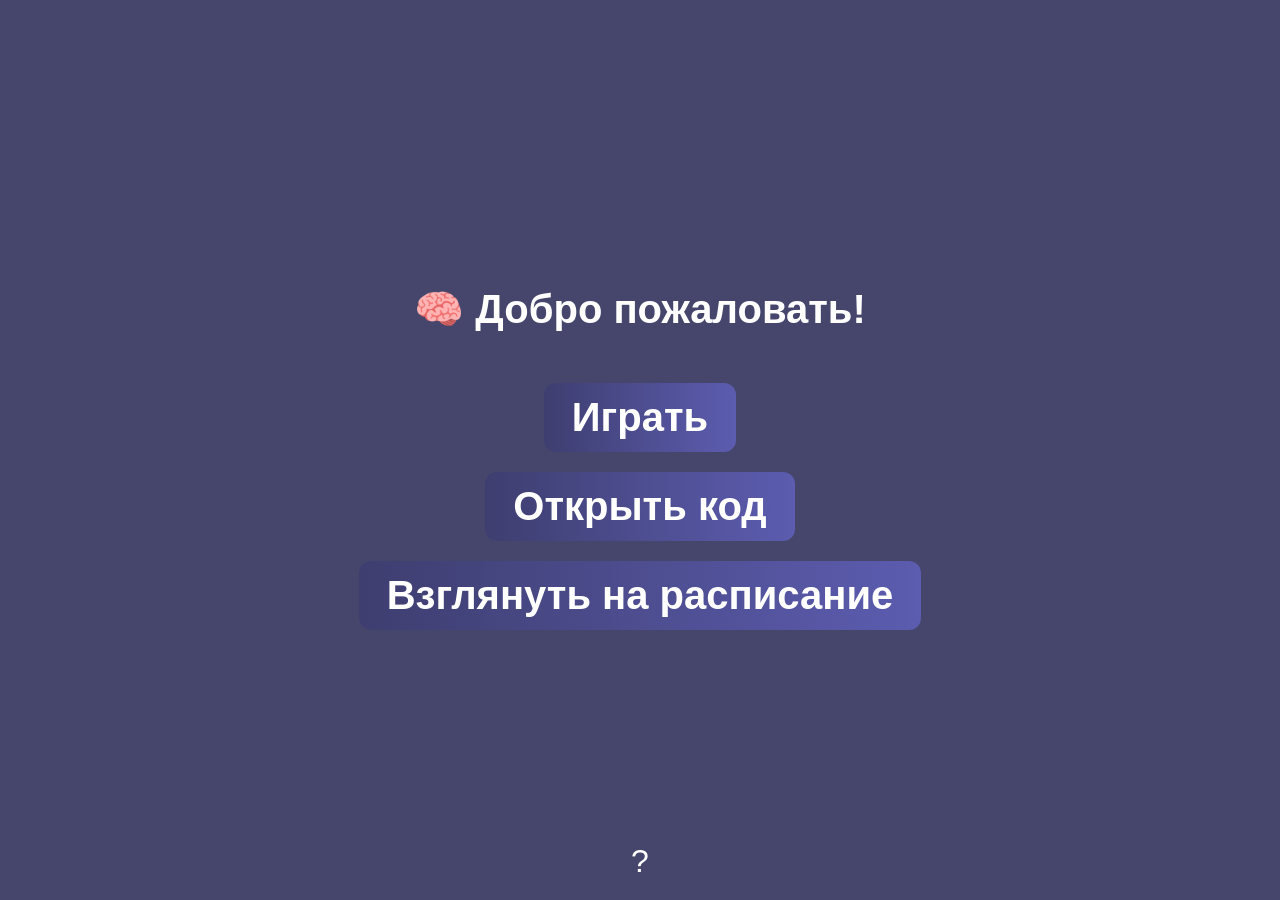
<file: index.html>
<!DOCTYPE html>
<html lang="ru">
<head>
  <meta charset="UTF-8">
  <title>Меню</title>
  <style>
    body {
      background-color: #46466d;
      color: #ffffff;
      font-family: 'Segoe UI', sans-serif;
      display: flex;
      flex-direction: column;
      align-items: center;
      justify-content: center;
      height: 100vh;
      margin: 0;
    }

    h1 {
      font-size: 40px;
      margin-bottom: 40px;
    }

    .button {
      background: linear-gradient(to right, #3e3e70, #5c5cb0);
      border: none;
      border-radius: 12px;
      padding: 12px 28px;
      margin: 10px;
      color: white;
      font-size: 40px;
      font-weight: bold;
      cursor: pointer;
      transition: transform 0.2s, background 0.3s;
    }

    .button:hover {
      background: linear-gradient(to right, #5c5cb0, #7878d1);
      transform: scale(1.05);
    }

    .question {
      position: absolute;
      bottom: 20px;
      font-size: 32px;
      cursor: pointer;
      text-decoration: none;
      color: #ffffff;
      transition: color 0.2s;
    }

    .question:hover {
      color: #facc15;
    }
  </style>
</head>
<body>

  <h1>🧠 Добро пожаловать!</h1>

  <button class="button" onclick="location.href='game.html'">Играть</button>
  <button class="button" onclick="location.href='https://github.com/gorden-prog/homework-25-05-2025/blob/main/main.py'">Открыть код</button>
  <button class="button" onclick="location.href='https://t.me/mgutu_shedule_bot'">Взглянуть на расписание</button>

  <a class="question" href="https://www.youtube.com/watch?v=dQw4w9WgXcQ" target="_blank">?</a>

</body>
</html>
</file>
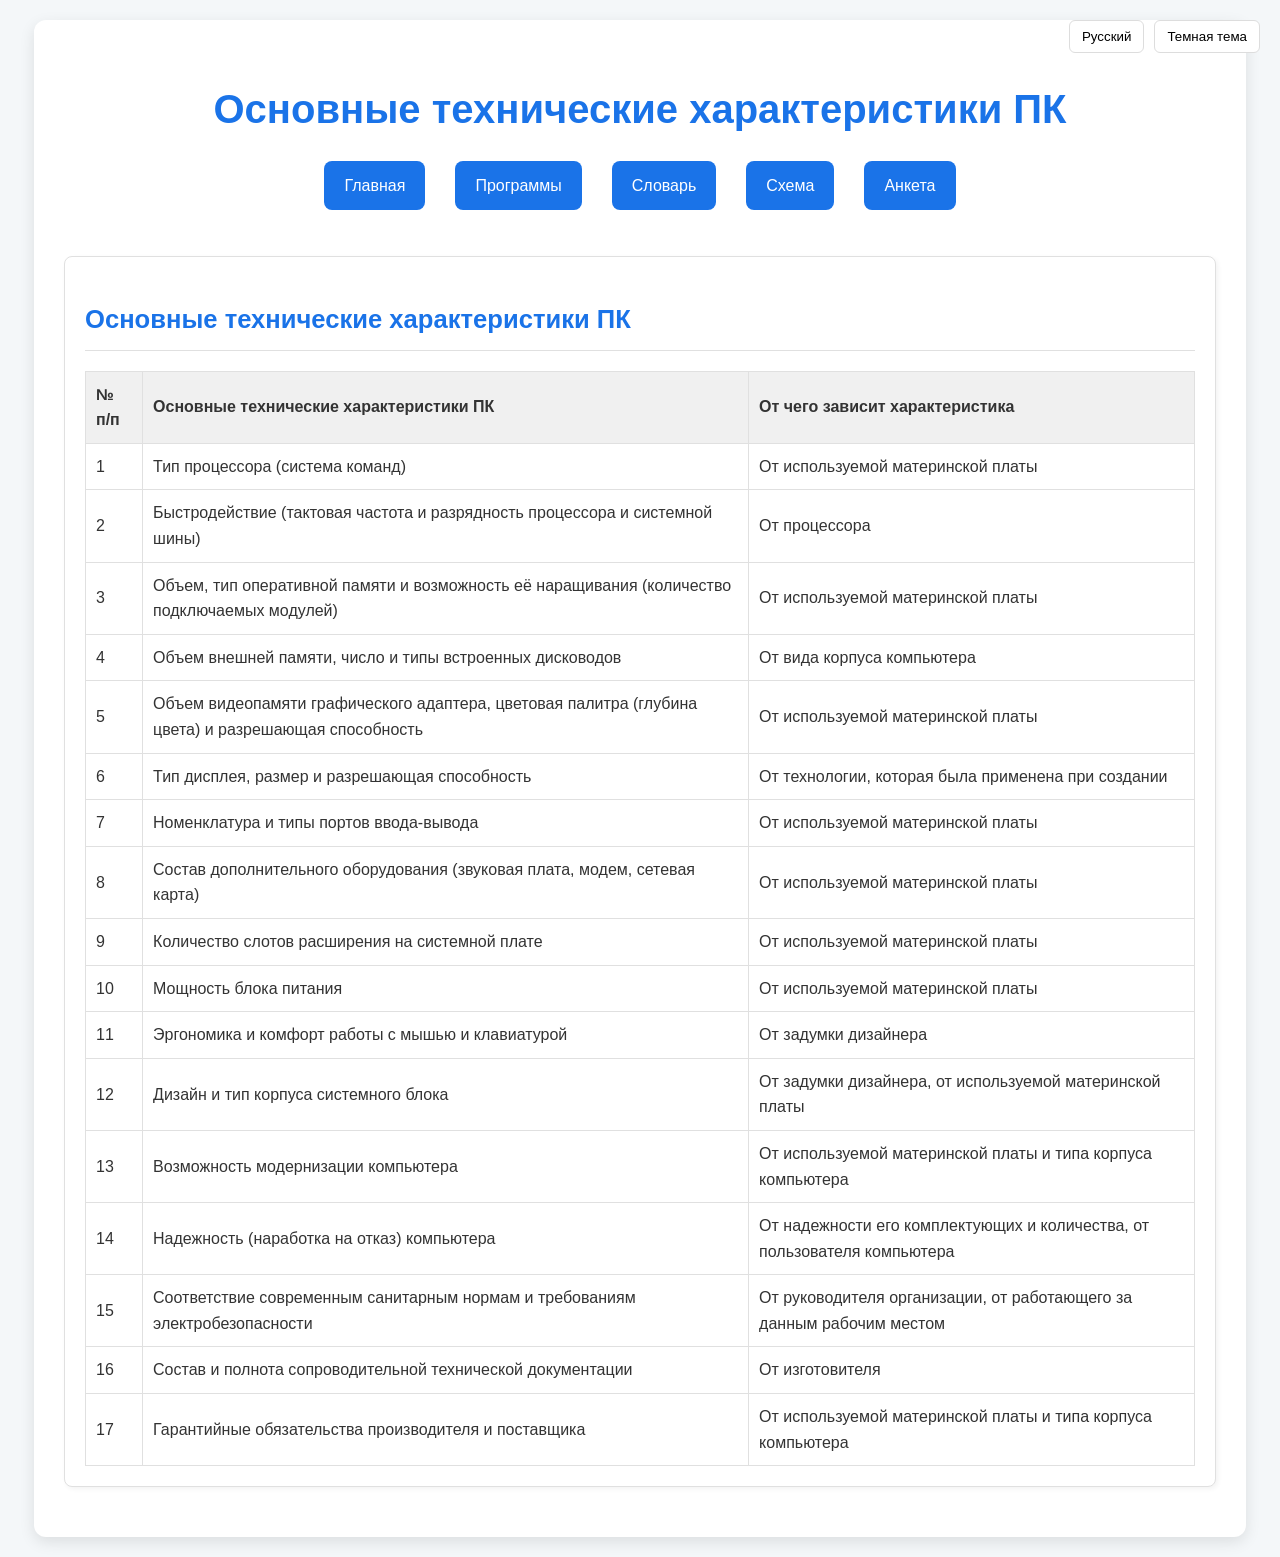
<file: characteristics.html>
<!DOCTYPE html>
<html lang="ru">
<head>
    <meta charset="UTF-8">
    <meta name="viewport" content="width=device-width, initial-scale=1.0">
      <link rel="stylesheet" href="style.css">
    <title>Основные технические характеристики ПК</title>
</head>
<body>
  <div class="lang-theme-controls">
        <button id="lang-toggle" data-lang="ru">Русский</button>
        <button id="theme-toggle">Темная тема</button>
   </div>
    <div class="container">
         <h1 data-text-ru="Основные технические характеристики ПК" data-text-en="Main technical characteristics of a PC">Основные технические характеристики ПК</h1>
          <div class="menu">
             <a href="index" data-text-ru="Главная" data-text-en="Main">Главная</a>
               <a href="software" data-text-ru="Программы" data-text-en="Programs">Программы</a>
            <a href="terms" data-text-ru="Словарь" data-text-en="Dictionary">Словарь</a>
              <a href="structure" data-text-ru="Схема" data-text-en="Scheme">Схема</a>
              <a href="survey" data-text-ru="Анкета" data-text-en="Survey">Анкета</a>
         </div>
        <div class="characteristics">
              <h2 data-text-ru="Основные технические характеристики ПК" data-text-en="Main technical characteristics of a PC">Основные технические характеристики ПК</h2>
              <table>
                <thead>
                    <tr>
                        <th class="center">№ п/п</th>
                        <th>Основные технические характеристики ПК</th>
                        <th>От чего зависит характеристика</th>
                    </tr>
                </thead>
                <tbody>
                    <tr>
                        <td class="center">1</td>
                        <td>Тип процессора (система команд)</td>
                        <td>От используемой материнской платы</td>
                    </tr>
                    <tr>
                        <td class="center">2</td>
                        <td>Быстродействие (тактовая частота и разрядность процессора и системной шины)</td>
                        <td>От процессора</td>
                    </tr>
                    <tr>
                        <td class="center">3</td>
                         <td>Объем, тип оперативной памяти и возможность её наращивания (количество подключаемых модулей)</td>
                         <td>От используемой материнской платы</td>
                    </tr>
                    <tr>
                        <td class="center">4</td>
                        <td>Объем внешней памяти, число и типы встроенных дисководов</td>
                         <td>От вида корпуса компьютера</td>
                    </tr>
                    <tr>
                        <td class="center">5</td>
                         <td>Объем видеопамяти графического адаптера, цветовая палитра (глубина цвета) и разрешающая способность</td>
                        <td>От используемой материнской платы</td>
                    </tr>
                    <tr>
                        <td class="center">6</td>
                        <td>Тип дисплея, размер и разрешающая способность</td>
                        <td>От технологии, которая была применена при создании</td>
                    </tr>
                    <tr>
                        <td class="center">7</td>
                        <td>Номенклатура и типы портов ввода-вывода</td>
                        <td>От используемой материнской платы</td>
                    </tr>
                     <tr>
                      <td class="center">8</td>
                      <td>Состав дополнительного оборудования (звуковая плата, модем, сетевая карта)</td>
                       <td>От используемой материнской платы</td>
                  </tr>
                   <tr>
                      <td class="center">9</td>
                      <td>Количество слотов расширения на системной плате</td>
                      <td>От используемой материнской платы</td>
                  </tr>
                   <tr>
                      <td class="center">10</td>
                      <td>Мощность блока питания</td>
                      <td>От используемой материнской платы</td>
                  </tr>
                  <tr>
                      <td class="center">11</td>
                      <td>Эргономика и комфорт работы с мышью и клавиатурой</td>
                      <td>От задумки дизайнера</td>
                  </tr>
                  <tr>
                      <td class="center">12</td>
                      <td>Дизайн и тип корпуса системного блока</td>
                      <td>От задумки дизайнера, от используемой материнской платы</td>
                  </tr>
                  <tr>
                      <td class="center">13</td>
                      <td>Возможность модернизации компьютера</td>
                      <td>От используемой материнской платы и типа корпуса компьютера</td>
                  </tr>
                 <tr>
                      <td class="center">14</td>
                      <td>Надежность (наработка на отказ) компьютера</td>
                      <td>От надежности его комплектующих и количества, от пользователя компьютера <br></td>
                  </tr>
                   <tr>
                      <td class="center">15</td>
                      <td>Соответствие современным санитарным нормам и требованиям электробезопасности</td>
                      <td>От руководителя организации, от работающего за данным рабочим местом</td>
                  </tr>
                  <tr>
                      <td class="center">16</td>
                      <td>Состав и полнота сопроводительной технической документации</td>
                      <td>От изготовителя</td>
                   </tr>
                  <tr>
                     <td class="center">17</td>
                     <td>Гарантийные обязательства производителя и поставщика</td>
                     <td>От используемой материнской платы и типа корпуса компьютера</td>
                 </tr>
              </tbody>
          </table>
            </div>
        </div>
        <script src="js/lang_theme_save.js"></script>
    </body>
    </html>
</file>
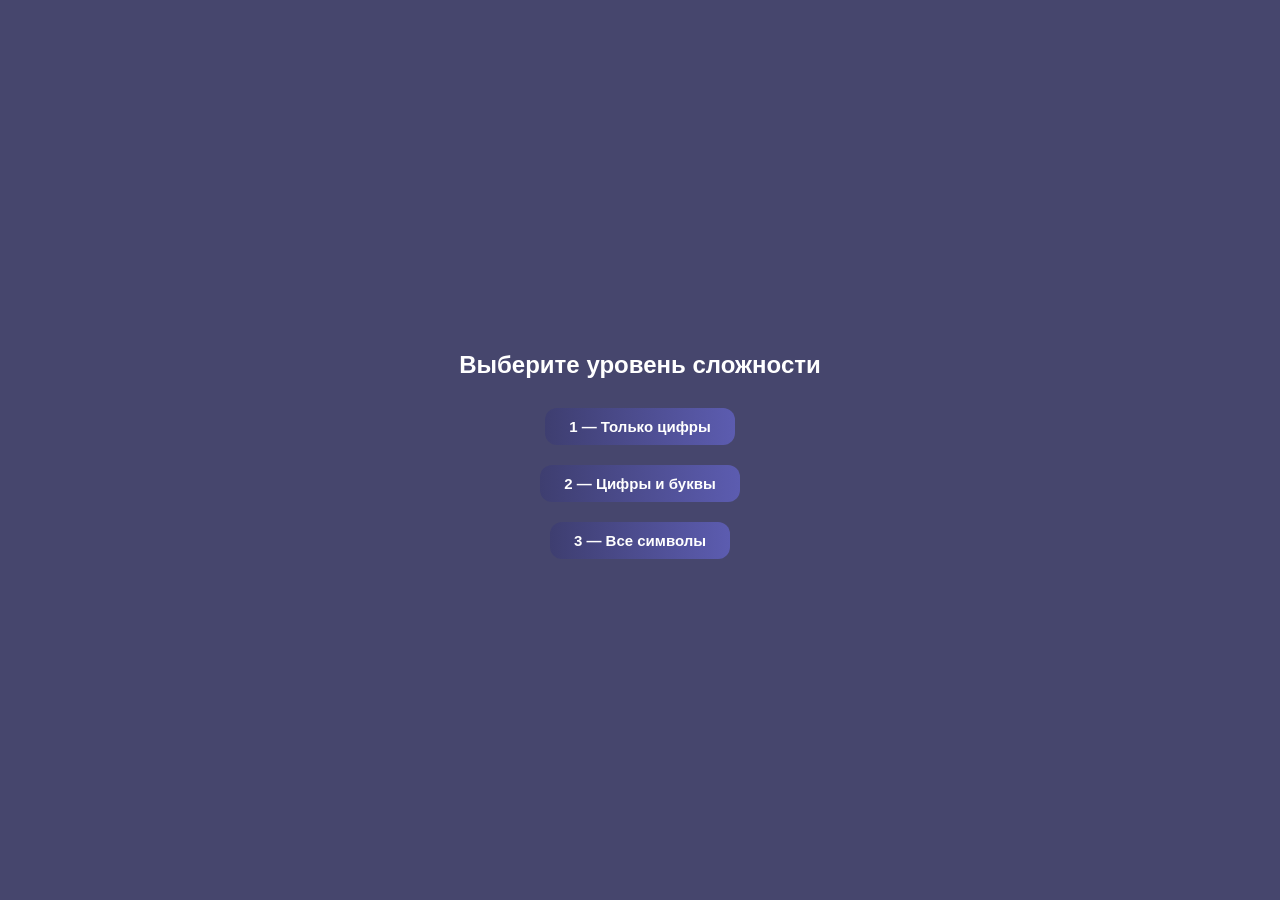
<file: game.html>
<!DOCTYPE html>
<html lang="ru">
<head>
  <meta charset="UTF-8" />
  <meta name="viewport" content="width=device-width, initial-scale=1.0"/>
  <title>🧠 Игра на память</title>
  <style>
    body {
      font-family: 'Segoe UI', sans-serif;
      background-color: #46466d;
      color: #fff;
      display: flex;
      flex-direction: column;
      align-items: center;
      justify-content: center;
      min-height: 100vh;
      margin: 0;
    }
    .screen {
      display: none;
      flex-direction: column;
      align-items: center;
      text-align: center;
    }
    .screen.active {
      display: flex;
    }
    button {
      background: linear-gradient(to right, #3e3e70, #5c5cb0);
      border: none;
      border-radius: 12px;
      padding: 10px 24px;
      color: #fff;
      font-size: 15px;
      font-weight: bold;
      margin: 10px;
      cursor: pointer;
    }
    button:hover {
      background: linear-gradient(to right, #5c5cb0, #7878d1);
    }
    button:active {
      background-color: #4b4b8d;
    }
    input {
      background-color: #2a2a4a;
      border: 2px solid #44446b;
      border-radius: 10px;
      padding: 10px;
      color: #ffffff;
      font-size: 16px;
      margin: 10px 0;
    }
    .sequence {
      font-size: 36px;
      font-family: 'Courier New', Courier, monospace;
      margin: 20px;
    }
    .feedback {
      margin-top: 20px;
      font-size: 18px;
      height: 40px;
    }
  </style>
</head>
<body>

  <div class="screen active" id="menuScreen">
    <h2>Выберите уровень сложности</h2>
    <button onclick="startGame(1)">1 — Только цифры</button>
    <button onclick="startGame(2)">2 — Цифры и буквы</button>
    <button onclick="startGame(3)">3 — Все символы</button>
  </div>

  <div class="screen" id="sequenceScreen">
    <div id="infoLabel"></div>
    <div class="sequence" id="sequenceLabel"></div>
  </div>

  <div class="screen" id="inputScreen">
    <div id="levelInfo"></div>
    <div id="inputPrompt"></div>
    <input type="text" id="userInput" />
    <button onclick="checkInput()">Проверить</button>
    <div class="feedback" id="feedbackLabel"></div>
  </div>

  <script>
    let levelMode = 1;
    let score = 0;
    let level = 1;
    let sequence = "";

    const menuScreen = document.getElementById('menuScreen');
    const sequenceScreen = document.getElementById('sequenceScreen');
    const inputScreen = document.getElementById('inputScreen');

    function showScreen(screen) {
      document.querySelectorAll('.screen').forEach(s => s.classList.remove('active'));
      screen.classList.add('active');
    }

    function startGame(mode) {
      levelMode = mode;
      score = 0;
      level = 1;
      nextLevel();
    }

    function generateSequence(length) {
      let chars = '';
      if (levelMode === 1) {
        chars = '0123456789';
      } else if (levelMode === 2) {
        chars = 'ABCDEFGHIJKLMNOPQRSTUVWXYZabcdefghijklmnopqrstuvwxyz0123456789';
      } else {
        chars = 'ABCDEFGHIJKLMNOPQRSTUVWXYZabcdefghijklmnopqrstuvwxyz0123456789!@#$%^&*()_+-={}[]:";\'<>?,./\\|`~';
      }
      return Array.from({length}, () => chars[Math.floor(Math.random() * chars.length)]).join('');
    }

    function nextLevel() {
      sequence = generateSequence(level);
      document.getElementById('infoLabel').textContent = `Уровень ${level} | Очки: ${score}`;
      const seqLabel = document.getElementById('sequenceLabel');
      seqLabel.textContent = sequence;
      showScreen(sequenceScreen);
      setTimeout(() => {
        seqLabel.textContent = "";
        showInputScreen();
      }, 1500);
    }

    function showInputScreen() {
      document.getElementById('levelInfo').textContent = `Уровень ${level} | Очки: ${score}`;
      document.getElementById('inputPrompt').textContent = `Введите ${level} символ(а/ов):`;
      document.getElementById('userInput').value = "";
      document.getElementById('feedbackLabel').textContent = "";
      showScreen(inputScreen);
      document.getElementById('userInput').focus();
    }

    function checkInput() {
      const userInput = document.getElementById('userInput').value;
      const feedback = document.getElementById('feedbackLabel');
      if (userInput.length !== level) {
        feedback.textContent = `Введите ровно ${level} символ(а/ов)!`;
        feedback.style.color = '#facc15';
        return;
      }

      if (userInput === sequence) {
        score++;
        level++;
        feedback.textContent = "Правильно! Переходим на следующий уровень";
        feedback.style.color = '#34d399';
        setTimeout(nextLevel, 1500);
      } else {
        feedback.textContent = `Неправильно! Правильная последовательность: ${sequence}\nВаш счёт: ${score}`;
        feedback.style.color = '#f87171';
        setTimeout(() => showScreen(menuScreen), 3000);
      }
    }
  </script>
</body>
</html>
</file>
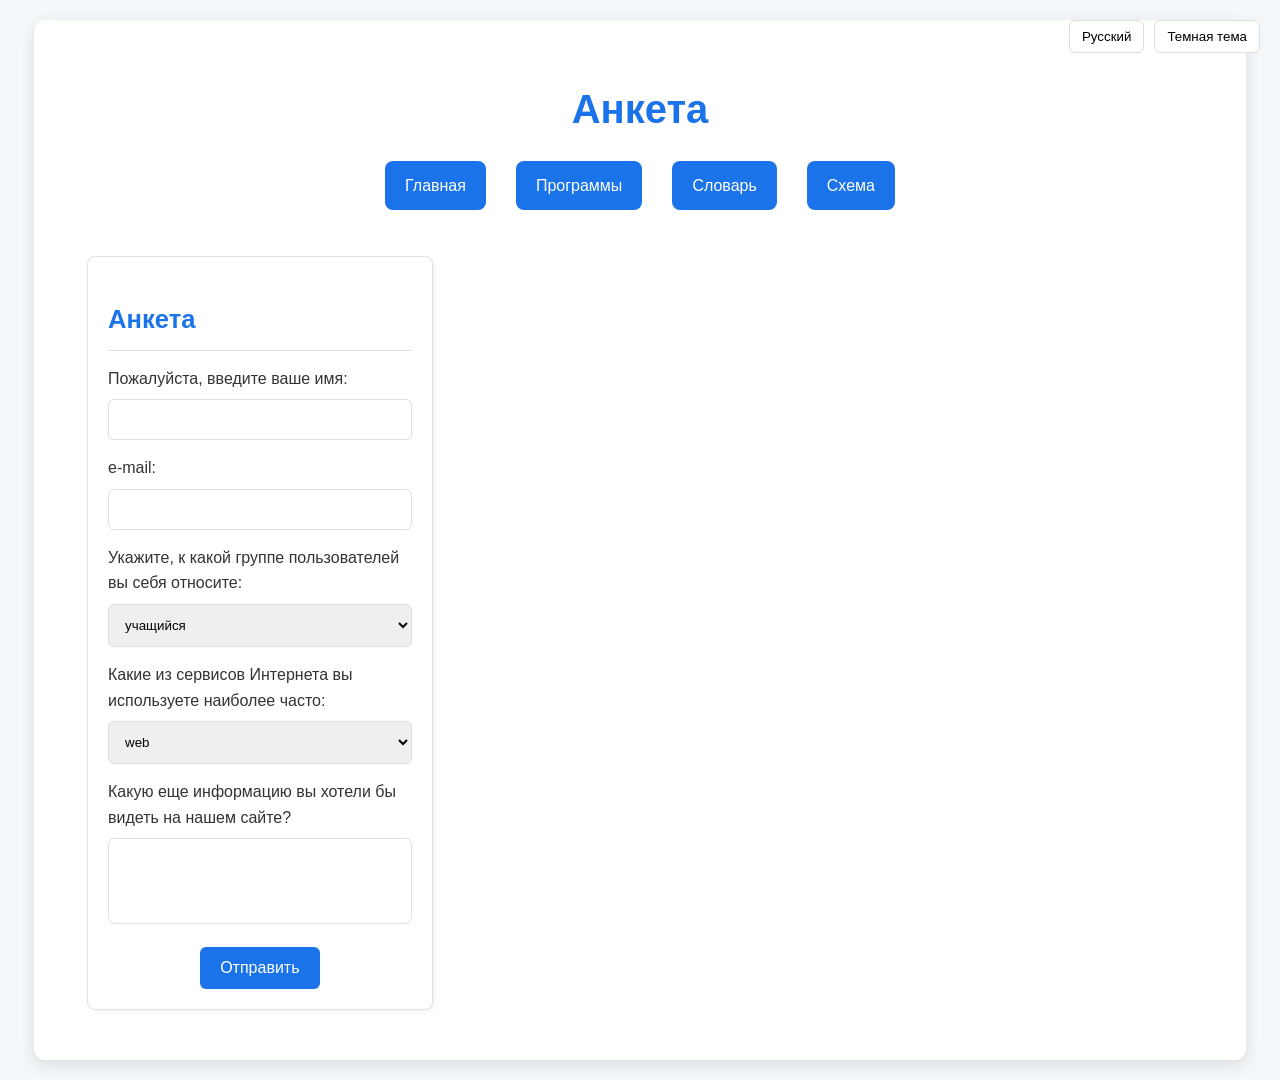
<file: survey.html>
<!DOCTYPE html>
<html lang="ru">
<head>
    <meta charset="UTF-8">
    <meta name="viewport" content="width=device-width, initial-scale=1.0">
    <title>Анкета</title>
     <link rel="stylesheet" href="style.css">
</head>
<body>
  <div class="lang-theme-controls">
       <button id="lang-toggle" data-lang="ru">Русский</button>
       <button id="theme-toggle">Темная тема</button>
   </div>
    <div class="container">
        <h1 data-text-ru="Анкета" data-text-en="Survey">Анкета</h1>
        <div class="menu">
           <a href="index" data-text-ru="Главная" data-text-en="Main">Главная</a>
              <a href="software" data-text-ru="Программы" data-text-en="Programs">Программы</a>
            <a href="terms" data-text-ru="Словарь" data-text-en="Dictionary">Словарь</a>
              <a href="structure" data-text-ru="Схема" data-text-en="Scheme">Схема">Схема</a>
         </div>
       <div class="form">
          <h2 data-text-ru="Анкета" data-text-en="Survey">Анкета</h2>
           <form>
            <label for="name" data-text-ru="Пожалуйста, введите ваше имя:" data-text-en="Please enter your name:">Пожалуйста, введите ваше имя:</label>
                <input type="text" id="name" name="name">
             <label for="email" data-text-ru="e-mail:" data-text-en="e-mail:">e-mail:</label>
               <input type="email" id="email" name="email">

             <label for="group" data-text-ru="Укажите, к какой группе пользователей вы себя относите:" data-text-en="Indicate which group of users you belong to:">Укажите, к какой группе пользователей вы себя относите:</label>
             <select id="group" name="group">
                <option value="learner" data-text-ru="учащийся" data-text-en="learner">учащийся</option>
                <option value="student"  data-text-ru="студент" data-text-en="student">студент</option>
                 <option value="teacher"  data-text-ru="учитель" data-text-en="teacher">учитель</option>
             </select>

            <label for="internet_use" data-text-ru="Какие из сервисов Интернета вы используете наиболее часто:" data-text-en="Which Internet services do you use most often:">Какие из сервисов Интернета вы используете наиболее часто:</label>
            <select id="internet_use" name="internet_use">
                <option value="web" data-text-ru="web" data-text-en="web">web</option>
                <option value="e-mail" data-text-ru="e-mail" data-text-en="e-mail">e-mail</option>
                <option value="ftp"  data-text-ru="ftp" data-text-en="ftp">ftp</option>
             </select>

            <label for="more_info" data-text-ru="Какую еще информацию вы хотели бы видеть на нашем сайте?" data-text-en="What other information would you like to see on our website?">Какую еще информацию вы хотели бы видеть на нашем сайте?</label>
            <textarea id="more_info" name="more_info" rows="4"></textarea>
          
            <button type="submit" data-text-ru="Отправить" data-text-en="Submit">Отправить</button>
          </form>

          
         </div>
    </div>
    <script src="js/lang_theme_save.js"></script>
</body>
</html>
</file>
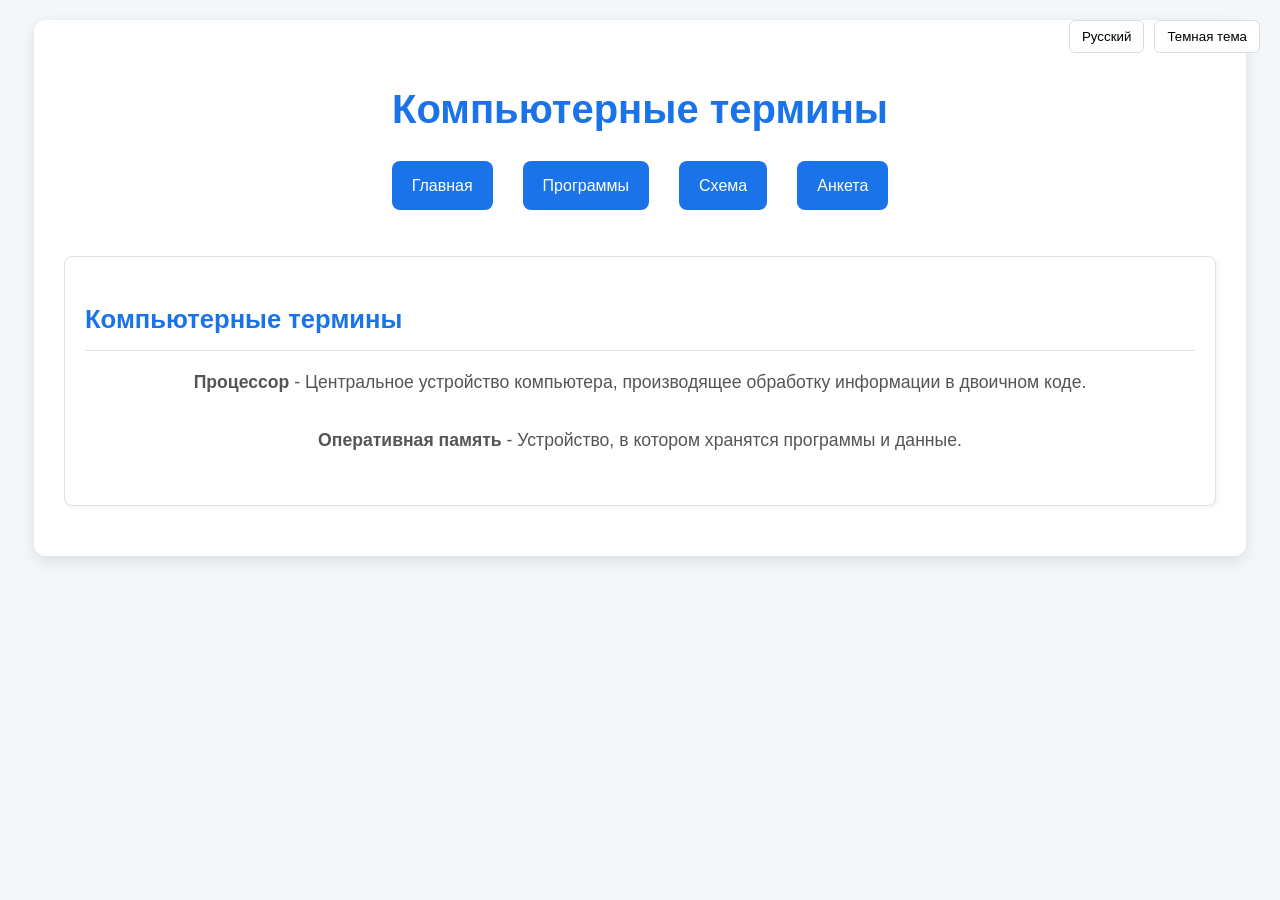
<file: terms.html>
<!DOCTYPE html>
<html lang="ru">
<head>
    <meta charset="UTF-8">
    <meta name="viewport" content="width=device-width, initial-scale=1.0">
    <title>Компьютерные термины</title>
    <link rel="stylesheet" href="style.css">
</head>
<body>
<div class="lang-theme-controls">
    <button id="lang-toggle" data-lang="ru">Русский</button>
    <button id="theme-toggle">Темная тема</button>
</div>
<div class="container">
    <h1 data-text-ru="Компьютерные термины" data-text-en="Computer terms">Компьютерные термины</h1>
    <div class="menu">
        <a href="index" data-text-ru="Главная" data-text-en="Main">Главная</a>
        <a href="software" data-text-ru="Программы" data-text-en="Programs">Программы</a>
        <a href="structure" data-text-ru="Схема" data-text-en="Scheme">Схема</a>
        <a href="survey" data-text-ru="Анкета" data-text-en="Survey">Анкета</a>
    </div>
    <div class="terms">
        <h2 data-text-ru="Компьютерные термины" data-text-en="Computer terms">Компьютерные термины</h2>
        <p><b>Процессор</b> - <span data-text-ru="Центральное устройство компьютера, производящее обработку информации в двоичном коде." data-text-en="The central device of a computer that processes information in binary code.">Центральное устройство компьютера, производящее обработку информации в двоичном коде.</span></p>
        <p><b>Оперативная память</b> - <span data-text-ru="Устройство, в котором хранятся программы и данные." data-text-en="A device that stores programs and data.">Устройство, в котором хранятся программы и данные.</span></p>
    </div>
</div>
    <script src="js/lang_theme_save.js"></script>
</body>
</html>
</file>
<file: style.css>
body {
    font-family: 'Segoe UI', Tahoma, Geneva, Verdana, sans-serif;
    margin: 0;
    padding: 0;
    background-color: #f4f7f9;
    color: #333;
    line-height: 1.6;
    transition: background-color 0.3s, color 0.3s;
}

body.dark-theme {
    background-color: #1e272e;
    color: #f0f0f0;
}

.container {
    width: 90%;
    max-width: 1200px;
    margin: 20px auto;
    background-color: #fff;
    padding: 30px;
    border-radius: 12px;
    box-shadow: 0 5px 15px rgba(0, 0, 0, 0.1);
    display: flex;
    flex-wrap: wrap;
    justify-content: space-between;
}

.dark-theme .container {
    background-color: #2c3e50;
    box-shadow: 0 5px 15px rgba(255, 255, 255, 0.1);
}

h1 {
    color: #1a73e8;
    text-align: center;
    width: 100%;
    margin-bottom: 20px;
    font-weight: 600;
    font-size: 2.5em;
}

.dark-theme h1 {
    color: #00c6ff;
}

p {
    width: 100%;
    text-align: center;
    color: #555;
    margin-bottom: 30px;
    font-size: 1.1em;
}

.dark-theme p {
    color: #ddd;
}

.menu {
    width: 100%;
    display: flex;
    justify-content: center;
    margin-bottom: 4%;
}

.menu a {
    margin: 0 15px;
    padding: 12px 20px;
    background-color: #1a73e8;
    color: #fff;
    text-decoration: none;
    border-radius: 8px;
    transition: background-color 0.3s ease, transform 0.3s ease;
    font-weight: 500;
    border: none;
}

.menu a:hover {
    transform: scale(1.3);
    background-color: #0b5394;
}

.dark-theme .menu a {
    background-color: #00c6ff;
}

.dark-theme .menu a:hover {
    background-color: #0086b3;
}

.software, .terms, .structure, .characteristics, .form {
    background-color: #fff;
    padding: 20px;
    border: 1px solid #e0e0e0;
    border-radius: 8px;
    box-shadow: 2px 2px 5px rgba(0, 0, 0, 0.05);
    margin-bottom: 20px;
}

.dark-theme .software, .dark-theme .terms, .dark-theme .structure, .dark-theme .characteristics, .dark-theme .form {
    background-color: #34495e;
    border-color: #666;
    box-shadow: 2px 2px 5px rgba(255, 255, 255, 0.05);
}

.software, .terms, .structure {
    width: 100%;
    margin-bottom: 20px; /* Добавим немного отступа снизу для разделения */
}

.characteristics {
    width: 100%;
    clear: both;
}
.characteristics-link {
        width: 100%;
        text-align: center;
        margin-bottom: 30px;
        clear: both;
    }
    .characteristics-link a {
        margin: 0 10px;
        padding: 12px 20px;
        background-color: #1a73e8;
        color: #fff;
        text-decoration: none;
        border-radius: 8px;
        transition: background-color 0.3s ease;
        font-weight: 500;
            border: none;
    }

    .characteristics-link a:hover {
        background-color: #0b5394;
    }
        .dark-theme .characteristics-link a {
            background-color: #00c6ff;
    }
        .dark-theme .characteristics-link a:hover {
        background-color: #0086b3;
    }
    .form button {
        padding: 12px 20px;
        background-color: #1a73e8;
        color: #fff;
        border: none;
        border-radius: 6px;
        cursor: pointer;
        font-size: 1em;
        text-align: center;
        align-items: center;
        transition: background-color 0.3s ease;
        font-family: inherit;
        height: auto;
        display: block;
        margin: 0 auto;
    }
    
    .form button:hover {
        background-color: #0b5394;
    }
    
    .dark-theme .form button {
        background-color: #00c6ff;
    }
    
    .dark-theme .form button:hover {
        background-color: #0086b3;
    }

image {
    text-align: center;
    float: right;
    width: 30%;
    margin-left: 2%;
}

.image img {
    max-width: 100%;
    height: auto;
    border-radius: 8px;
}

.form {
    float: right;
    width: 30%;
    margin-left: 2%;
    box-sizing: border-box;
}

.form label {
    display: block;
    margin-bottom: 8px;
    font-weight: 500;
    text-align: left;
}

.form input,
.form select,
.form textarea {
    width: 100%;
    padding: 12px;
    margin-bottom: 15px;
    border: 1px solid #e0e0e0;
    border-radius: 6px;
    box-sizing: border-box;
    transition: border-color 0.3s ease;
    font-family: inherit;
}

.dark-theme .form input,
.dark-theme .form select,
.dark-theme .form textarea {
    border-color: #555;
    color: #fff;
    background-color: #435b75;
}

.form input:focus,
.form select:focus,
.form textarea:focus {
    border-color: #1a73e8;
    outline: none;
}

.dark-theme .form input:focus,
.dark-theme .form select:focus,
.dark-theme .form textarea:focus {
    border-color: #00c6ff;
}

h2 {
    color: #1a73e8;
    margin-bottom: 15px;
    font-weight: 600;
    font-size: 1.6em;
    border-bottom: 1px solid #e0e0e0;
    padding-bottom: 10px;
}

.dark-theme h2 {
    color: #00c6ff;
    border-bottom: 1px solid #666;
}

table {
    width: 100%;
    border-collapse: collapse;
    margin-top: 20px;
    text-align: left;
    border: 1px solid #e0e0e0;
    border-radius: 8px;
}
.dark-theme table {
    border: 1px solid #666;
}

th,
td {
    padding: 10px;
    border: 1px solid #e0e0e0;
}
.dark-theme th, .dark-theme td {
    border: 1px solid #666;
}

th {
    background-color: #f0f0f0;
    font-weight: bold;
}

.dark-theme th {
    background-color: #555;
}

.container:after {
    content: "";
    display: table;
    clear: both;
}

.lang-theme-controls {
    display: flex;
    justify-content: flex-end;
    margin-bottom: 20px;
    position: absolute;
    right: 20px;
    top: 20px;
    z-index: 100;
}

.lang-theme-controls button {
    padding: 8px 12px;
    margin-left: 10px;
    border: 1px solid #ddd;
    border-radius: 6px;
    cursor: pointer;
    background-color: #fff;
    transition: background-color 0.3s ease, color 0.3s ease;
}

.dark-theme .lang-theme-controls button {
    background-color: #435b75;
    color: #fff;
    border: 1px solid #666;
}

.lang-theme-controls button:hover {
    background-color: #e0e0e0;
}

.dark-theme .lang-theme-controls button:hover {
    background-color: #666;
}

.image {
    text-align: center; 
    display: flex; 
    justify-content: center; 
    align-items: center; 
    float: none; 
    width: 100%;
    margin-left: 0; 
      margin-bottom: 30px;
  }
  
  .image img {
    max-width: 40%;
    height: auto;
    border-radius: 8px;
  }
  textarea {
    resize: none; 
}

li {
    margin-bottom: 5px;
     margin-left: 20px;
 }
  ul {
        margin-bottom: 10px; 
         padding-left: 20px;
     }
     @media (max-width: 768px) {

        .container {
            width: 95%;
            padding: 20px;
        }
    
        h1 {
            font-size: 2em;
        }
    
        p {
            font-size: 1em;
        }
    
        .menu {
            flex-direction: column; 
            align-items: center;
        }
    
        .menu a {
            margin: 15px 0;
            width: 50%;
            text-align: center;
        }
    
        .computer-image img {
            max-width: 80%;
        }
    
        .form {
            width: 100%;
            margin-left: 0;
        }
    
        table {
            font-size: 0.9em;
        }
        .lang-theme-controls {
            position: static;
            text-align: center;
            margin-bottom: 10px;
        }
        .lang-theme-controls {
            position: static;
            text-align: center; 
            margin-bottom: 10px; 
            padding-top: 10px; 
        }
        .software, .terms, .structure, .characteristics {
            background-color: #fff;
            padding: 20px;
            border: 1px solid #e0e0e0;
            border-radius: 8px;
            box-shadow: 2px 2px 5px rgba(0, 0, 0, 0.05);
            margin-bottom: 20px;
            text-align: center; 
        }
        
        
    }
</file>
